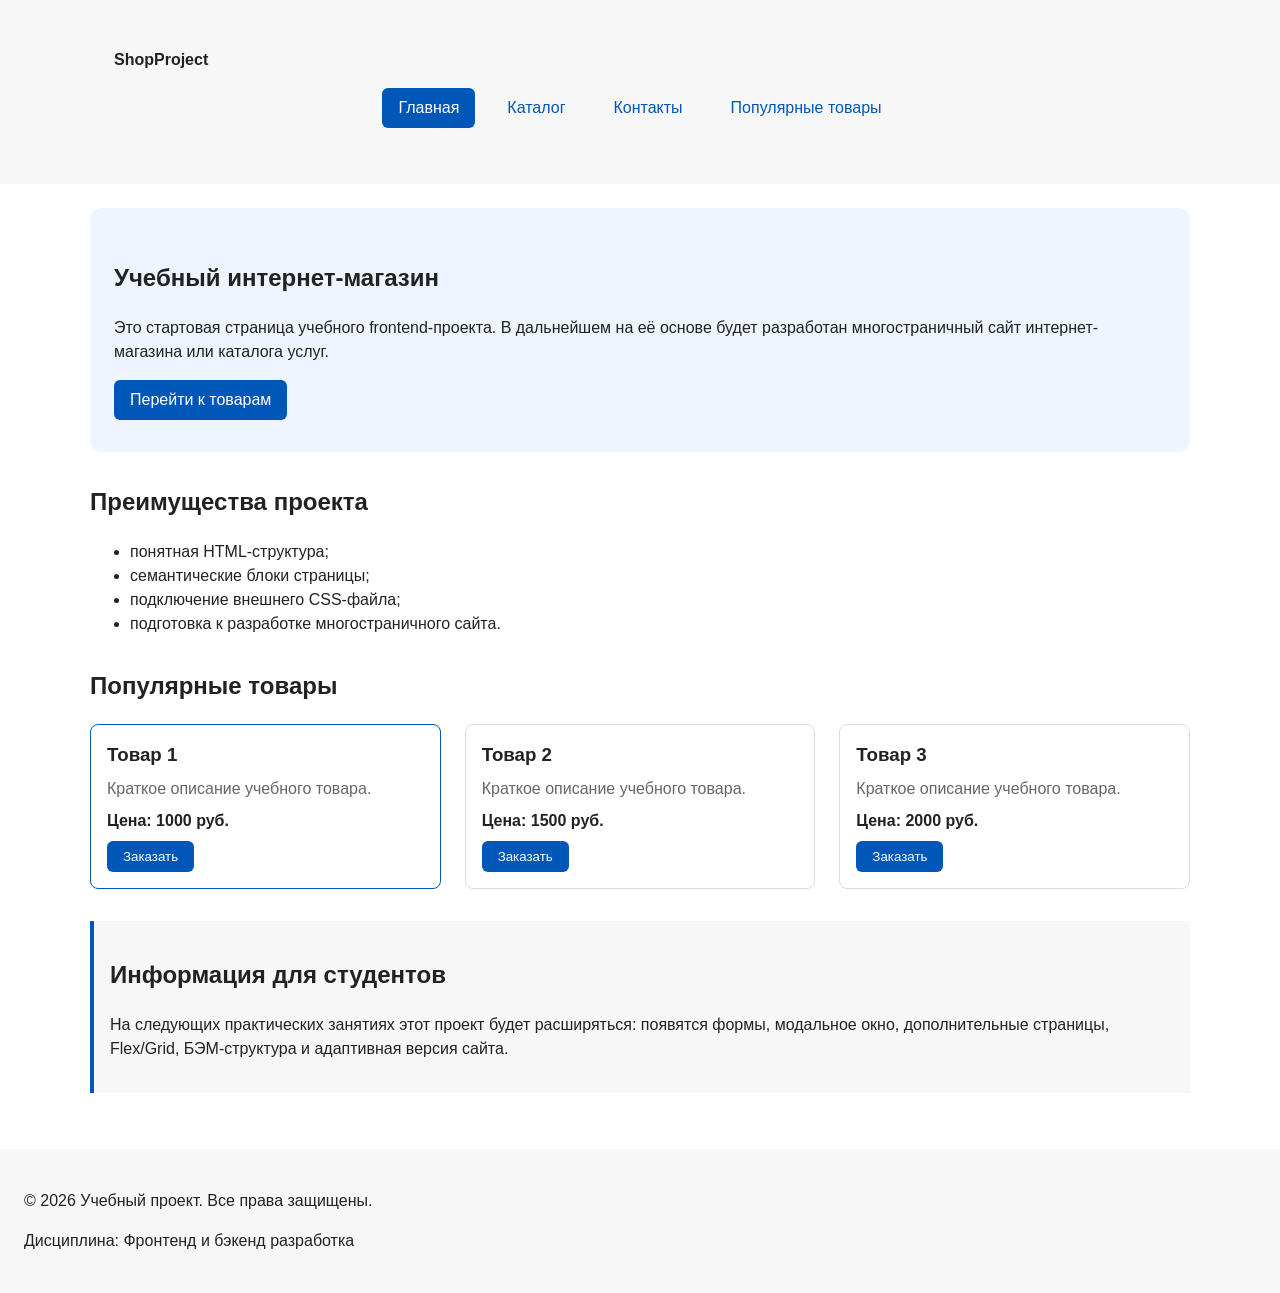
<file: index.html>
<!DOCTYPE html>
<html lang="ru">
<head>
  <meta charset="UTF-8">
  <meta name="viewport" content="width=device-width, initial-scale=1.0">
  <meta property="og:type" content="website">
  <meta property="og:title" content="Учебный интернет-магазин">
  <meta property="og:description" content="Учебный frontend-проект интернет-магазина.">
  <meta property="og:image" content="https://nikitatBe-afk.github.io/kr1-html-css-shop/images/preview.jpg">
  <title>Учебный интернет-магазин</title>
  <link rel="stylesheet" href="css/style.css">
  <script src="js/main.js" defer></script>
</head>
<body>
  <header class="site-header">
    <div class="site-header__inner">
      <a class="site-header__logo" href="index.html">ShopProject</a>

      <nav class="site-nav" aria-label="Основная навигация">
        <ul class="site-nav__list">
          <li class="site-nav__item">
            <a class="site-nav__link site-nav__link--active" href="index.html" aria-current="page">
              Главная
            </a>
          </li>
          <li class="site-nav__item">
            <a class="site-nav__link" href="catalog.html">Каталог</a>
          </li>
          <li class="site-nav__item">
            <a class="site-nav__link" href="contacts.html">Контакты</a>
          </li>
          <li class="site-nav__item">
            <a class="site-nav__link" href="index.html#popular">Популярные товары</a>
          </li>
        </ul>
      </nav>
    </div>
  </header>
<main>
  <!-- Основное содержимое страницы -->
   <section class="hero">
  <h1>Учебный интернет-магазин</h1>
  <p>
    Это стартовая страница учебного frontend-проекта.
    В дальнейшем на её основе будет разработан многостраничный сайт
    интернет-магазина или каталога услуг.
  </p>
  <a class="button button--primary" href="#popular">Перейти к товарам</a>
</section>
<section class="section" id="advantages">
  <h2>Преимущества проекта</h2>

  <ul class="advantages-list">
    <li>понятная HTML-структура;</li>
    <li>семантические блоки страницы;</li>
    <li>подключение внешнего CSS-файла;</li>
    <li>подготовка к разработке многостраничного сайта.</li>
  </ul>
</section>
<section class="section" id="popular">
  <h2>Популярные товары</h2>

  <div class="products-grid">
    <article class="product-card product-card--featured">
      <h3 class="product-card__title">Товар 1</h3>
      <p class="product-card__description">Краткое описание учебного товара.</p>
      <p class="product-card__price">Цена: 1000 руб.</p>
      <button class="button button--primary product-card__button" type="button" data-product="Товар 1">
        Заказать
      </button>
    </article>

    <article class="product-card">
      <h3 class="product-card__title">Товар 2</h3>
      <p class="product-card__description">Краткое описание учебного товара.</p>
      <p class="product-card__price">Цена: 1500 руб.</p>
      <button class="button button--primary product-card__button" type="button" data-product="Товар 2">
        Заказать
      </button>
    </article>

    <article class="product-card">
      <h3 class="product-card__title">Товар 3</h3>
      <p class="product-card__description">Краткое описание учебного товара.</p>
      <p class="product-card__price">Цена: 2000 руб.</p>
      <button class="button button--primary product-card__button" type="button" data-product="Товар 3">
        Заказать
      </button>
    </article>
  </div>
</section>
<aside class="aside-info">
  <h2>Информация для студентов</h2>
  <p>
    На следующих практических занятиях этот проект будет расширяться:
    появятся формы, модальное окно, дополнительные страницы, Flex/Grid,
    БЭМ-структура и адаптивная версия сайта.
  </p>
</aside>

</main>

<footer id="contacts">
  <p>&copy; 2026 Учебный проект. Все права защищены.</p>
  <p>Дисциплина: Фронтенд и бэкенд разработка</p>
</footer>

<dialog class="order-dialog" id="order-dialog" aria-labelledby="order-dialog-title">
  <h2 class="order-dialog__title" id="order-dialog-title">Оформление заявки</h2>

  <form class="order-form" id="order-form" action="#" method="post" novalidate>
    <input id="selected-product" name="selected-product" type="hidden">

    <div class="order-form__field">
      <label class="order-form__label" for="order-name">Имя</label>
      <input
        class="order-form__input"
        id="order-name"
        name="name"
        type="text"
        placeholder="Введите ваше имя"
        minlength="2"
        autocomplete="given-name"
        required
      >
    </div>

    <div class="order-form__field">
      <label class="order-form__label" for="order-email">E-mail</label>
      <input
        class="order-form__input"
        id="order-email"
        name="email"
        type="email"
        placeholder="example@mail.ru"
        autocomplete="email"
        required
      >
    </div>

    <div class="order-form__field">
      <label class="order-form__label" for="order-phone">Телефон</label>
      <input
        class="order-form__input"
        id="order-phone"
        name="phone"
        type="tel"
        inputmode="tel"
        placeholder="+7 (900) 000-00-00"
        pattern="^\+7 \(\d{3}\) \d{3}-\d{2}-\d{2}$"
        required
      >
      <small class="order-form__hint">Формат: +7 (900) 000-00-00</small>
    </div>

    <div class="order-form__field">
      <label class="order-form__label" for="order-date">Дата связи</label>
      <input
        class="order-form__input"
        id="order-date"
        name="date"
        type="date"
      >
    </div>

    <div class="order-form__field">
      <label class="order-form__label" for="order-topic">Тема заявки</label>
      <select class="order-form__select" id="order-topic" name="topic" required>
        <option value="">Выберите тему</option>
        <option value="product">Заказ товара</option>
        <option value="consultation">Консультация</option>
        <option value="delivery">Доставка</option>
      </select>
    </div>

    <div class="order-form__field">
      <label class="order-form__label" for="order-comment">Комментарий</label>
      <textarea
        class="order-form__textarea"
        id="order-comment"
        name="comment"
        rows="4"
        placeholder="Укажите дополнительную информацию"
      ></textarea>
    </div>

    <div class="order-form__field order-form__field--checkbox">
      <label class="order-form__label">
        <input
          class="order-form__checkbox"
          id="order-agreement"
          name="agreement"
          type="checkbox"
          required
        >
        Я согласен на обработку данных
      </label>
    </div>

    <div class="order-form__actions">
      <button class="button button--secondary" type="button" id="close-order-dialog">
        Закрыть
      </button>
      <button class="button button--primary" type="submit">
        Отправить заявку
      </button>
    </div>
  </form>
</dialog>

<p class="success-message" id="success-message" hidden>
  Форма успешно отправлена!
</p>



</body>
</html>
</file>
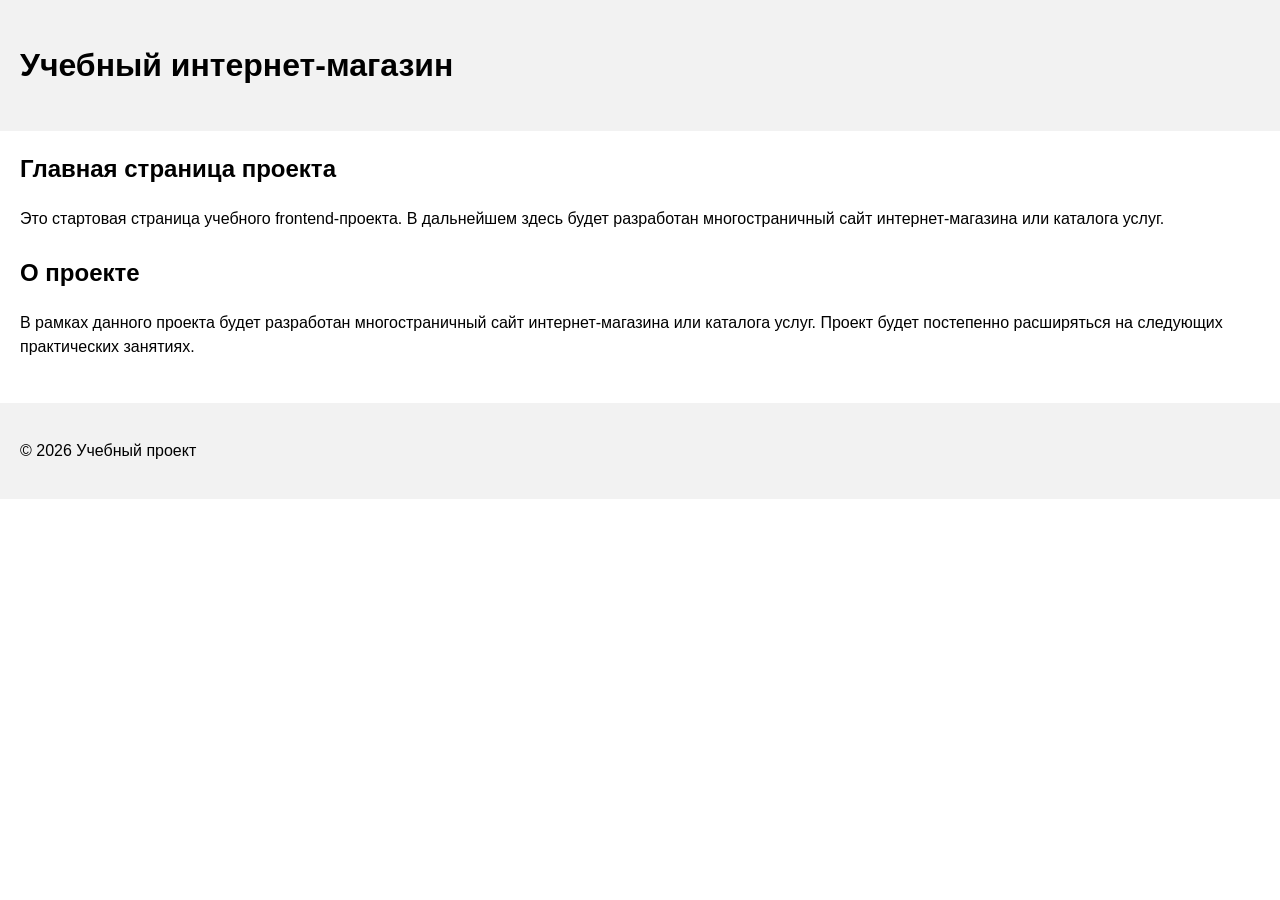
<file: kr1-html-css-shop/index.html>
<!DOCTYPE html>
<html lang="ru">
<head>
  <meta charset="UTF-8">
  <meta name="viewport" content="width=device-width, initial-scale=1.0">
  <title>Каталог товаров</title>
  <link rel="stylesheet" href="css/style.css">
</head>
<body>
  <header>
    <h1>Учебный интернет-магазин</h1>
  </header>

  <main>
    <section>
      <h2>Главная страница проекта</h2>
      <p>
        Это стартовая страница учебного frontend-проекта.
        В дальнейшем здесь будет разработан многостраничный сайт
        интернет-магазина или каталога услуг.
      </p>
    </section>
    <section>
    <h2>О проекте</h2>
    <p>
        В рамках данного проекта будет разработан многостраничный сайт
        интернет-магазина или каталога услуг. Проект будет постепенно
        расширяться на следующих практических занятиях.
    </p>
    </section>
  </main>

  <footer>
    <p>&copy; 2026 Учебный проект</p>
  </footer>
</body>
</html>
</file>
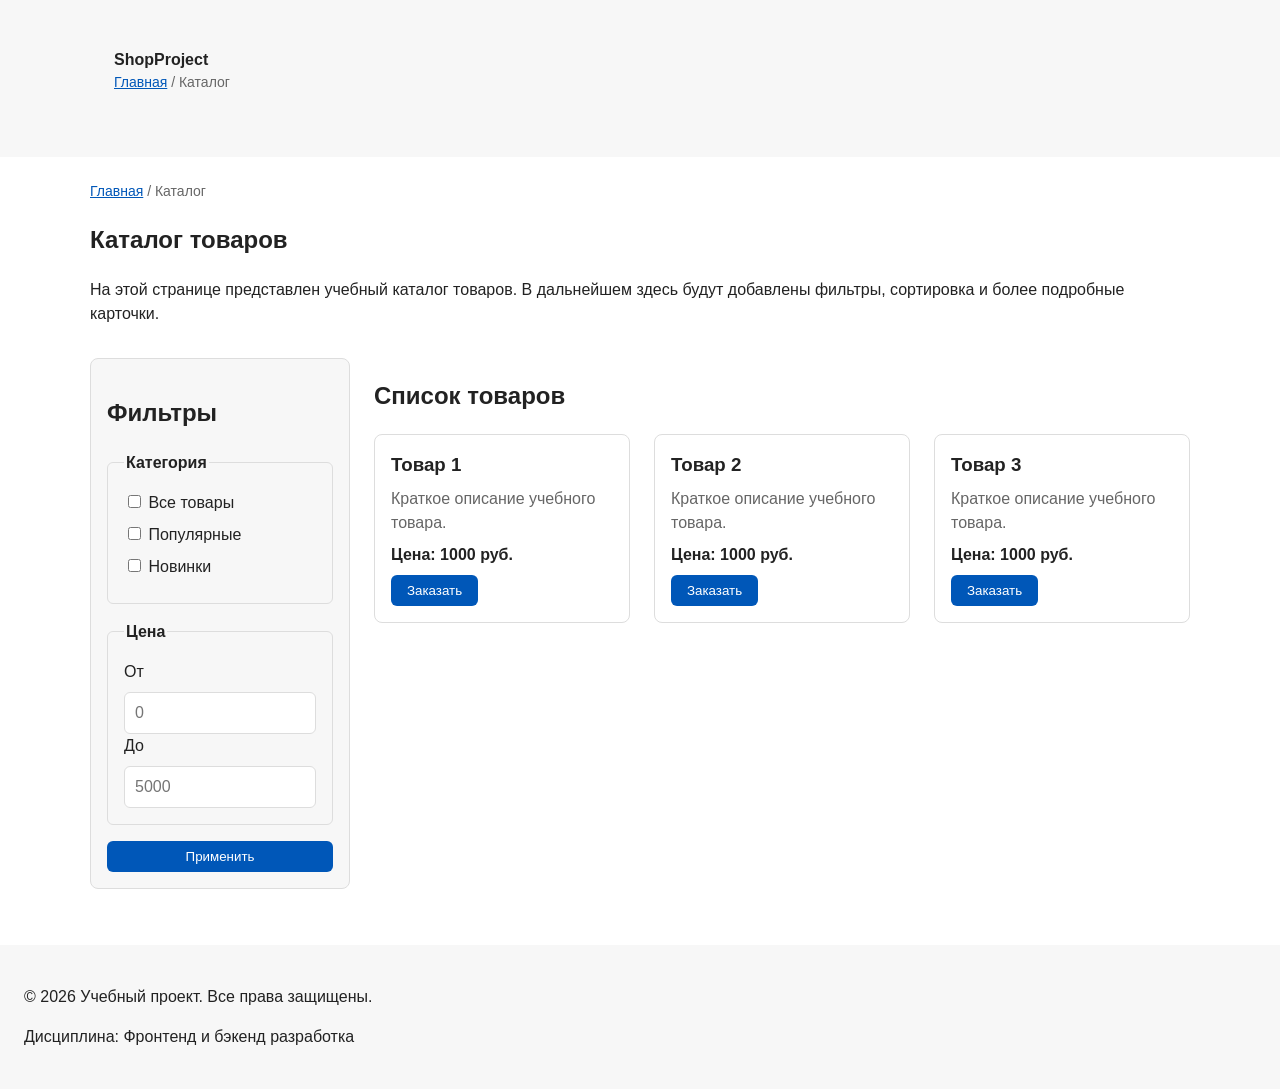
<file: catalog.html>
<!DOCTYPE html>
<html lang="ru">
<head>
  <meta charset="UTF-8">
  <meta name="viewport" content="width=device-width, initial-scale=1.0">
  <meta name="description" content="Каталог товаров учебного интернет-магазина.">
  <meta property="og:type" content="website">
  <meta property="og:title" content="Учебный интернет-магазин">
  <meta property="og:description" content="Учебный frontend-проект интернет-магазина.">
  <meta property="og:image" content="https://username.github.io/kr1-html-css-shop/images/preview.jpg">

  <title>Каталог товаров — Учебный интернет-магазин</title>
  <link rel="stylesheet" href="css/style.css">
</head>
<body>
 <header class="site-header">
  <div class="site-header__inner">
    <a class="site-header__logo" href="index.html">ShopProject</a>

    <nav class="breadcrumbs" aria-label="Хлебные крошки">
  <a class="breadcrumbs__link" href="index.html">Главная</a>
  <span class="breadcrumbs__current">Каталог</span>
</nav>

  </div>
</header>


  <main>
    <nav class="breadcrumbs" aria-label="Хлебные крошки">
      <a href="index.html">Главная</a>
      <span>Каталог</span>
    </nav>

    <section class="section">
      <h1>Каталог товаров</h1>
      <p>
        На этой странице представлен учебный каталог товаров.
        В дальнейшем здесь будут добавлены фильтры, сортировка и более
        подробные карточки.
      </p>
    </section>

    <section class="catalog-layout">
  <aside class="catalog-filters">
    <h2>Фильтры</h2>

    <form class="filters-form" action="#" method="get">
      <fieldset>
        <legend>Категория</legend>

        <label>
          <input type="checkbox" name="category" value="all">
          Все товары
        </label>

        <label>
          <input type="checkbox" name="category" value="popular">
          Популярные
        </label>

        <label>
          <input type="checkbox" name="category" value="new">
          Новинки
        </label>
      </fieldset>

      <fieldset>
        <legend>Цена</legend>

        <label for="price-from">От</label>
        <input id="price-from" name="price-from" type="number" min="0" placeholder="0">

        <label for="price-to">До</label>
        <input id="price-to" name="price-to" type="number" min="0" placeholder="5000">
      </fieldset>

      <button class="button" type="submit">Применить</button>
    </form>
  </aside>

  <section class="catalog-products">
    <h2>Список товаров</h2>

    <div class="products-grid">
      <!-- Карточки товаров -->
       <article class="product-card">
  <h3 class="product-card__title">Товар 1</h3>
  <p class="product-card__description">Краткое описание учебного товара.</p>
  <p class="product-card__price">Цена: 1000 руб.</p>
  <button
    class="button product-card__button"
    type="button"
    data-product="Товар 1"
  >
    Заказать
  </button>
</article>


      <article class="product-card">
  <h3 class="product-card__title">Товар 2</h3>
  <p class="product-card__description">Краткое описание учебного товара.</p>
  <p class="product-card__price">Цена: 1000 руб.</p>
  <button
    class="button product-card__button"
    type="button"
    data-product="Товар 2"
  >
    Заказать
  </button>
</article>


      <article class="product-card">
  <h3 class="product-card__title">Товар 3</h3>
  <p class="product-card__description">Краткое описание учебного товара.</p>
  <p class="product-card__price">Цена: 1000 руб.</p>
  <button
    class="button product-card__button"
    type="button"
    data-product="Товар 3"
  >
    Заказать
  </button>
</article>

    </div>
  </section>
</section>


    
  </main>

  <footer>
    <p>&copy; 2026 Учебный проект. Все права защищены.</p>
    <p>Дисциплина: Фронтенд и бэкенд разработка</p>
  </footer>
</body>
</html>
</file>
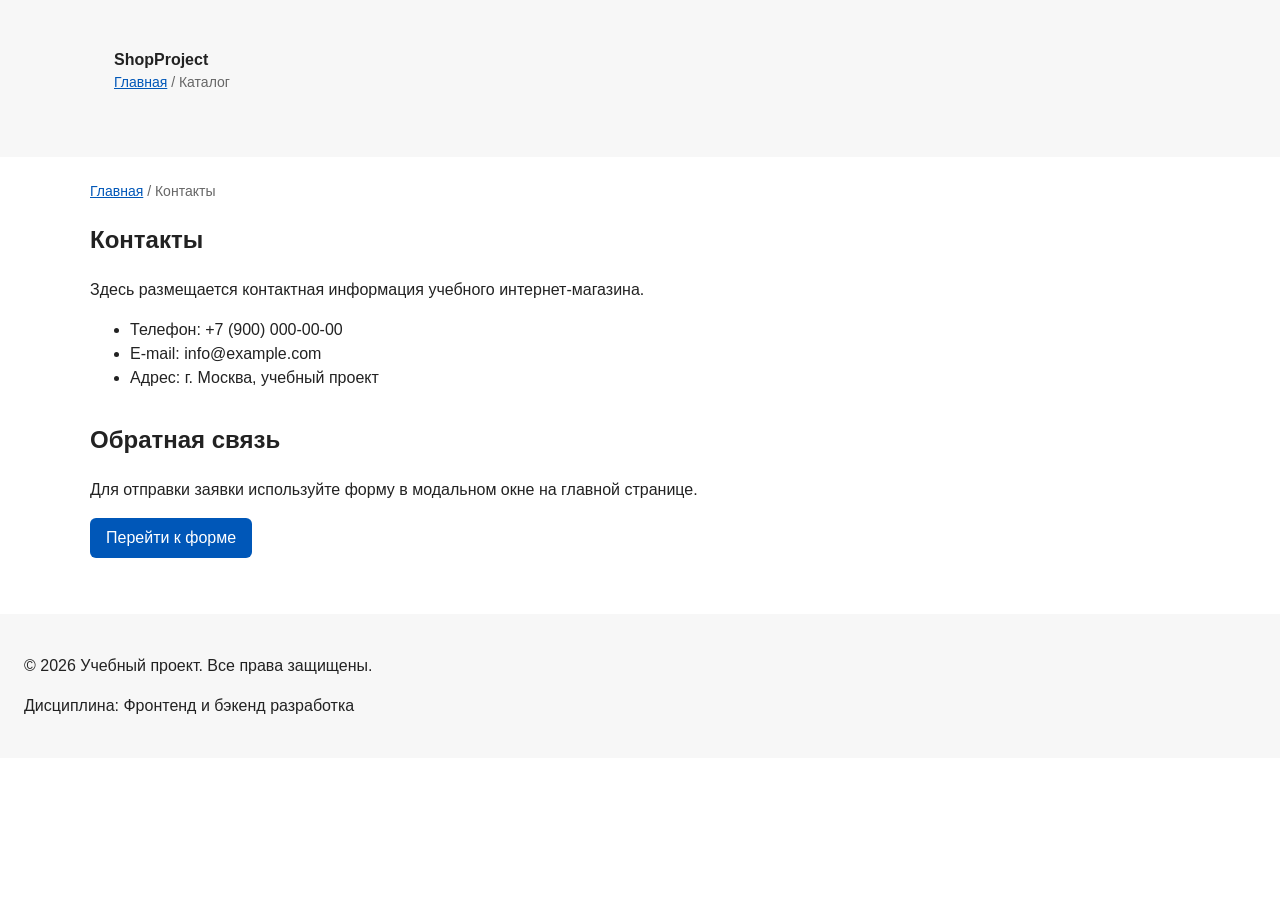
<file: contacts.html>
<!DOCTYPE html>
<html lang="ru">
<head>
  <meta charset="UTF-8">
  <meta name="viewport" content="width=device-width, initial-scale=1.0">
  <meta name="description" content="Контактная информация учебного интернет-магазина.">
  <meta property="og:type" content="website">
  <meta property="og:title" content="Учебный интернет-магазин">
  <meta property="og:description" content="Учебный frontend-проект интернет-магазина.">
  <meta property="og:image" content="https://username.github.io/kr1-html-css-shop/images/preview.jpg">

  <title>Контакты — Учебный интернет-магазин</title>
  <link rel="stylesheet" href="css/style.css">
</head>
<body>
  <header class="site-header">
  <div class="site-header__inner">
    <a class="site-header__logo" href="index.html">ShopProject</a>

   <nav class="breadcrumbs" aria-label="Хлебные крошки">
  <a class="breadcrumbs__link" href="index.html">Главная</a>
  <span class="breadcrumbs__current">Каталог</span>
</nav>

  </div>
</header>


  <main>
    <nav class="breadcrumbs" aria-label="Хлебные крошки">
      <a href="index.html">Главная</a>
      <span>Контакты</span>
    </nav>

    <section class="section">
      <h1>Контакты</h1>
      <p>
        Здесь размещается контактная информация учебного интернет-магазина.
      </p>

      <ul>
        <li>Телефон: +7 (900) 000-00-00</li>
        <li>E-mail: info@example.com</li>
        <li>Адрес: г. Москва, учебный проект</li>
      </ul>
    </section>

    <section class="section" id="feedback">
      <h2>Обратная связь</h2>
      <p>
        Для отправки заявки используйте форму в модальном окне на главной странице.
      </p>
      <a class="button" href="index.html#contacts">Перейти к форме</a>
    </section>
  </main>

  <footer>
    <p>&copy; 2026 Учебный проект. Все права защищены.</p>
    <p>Дисциплина: Фронтенд и бэкенд разработка</p>
  </footer>
</body>
</html>
</file>
<file: css/style.css>
/* ===============================
   1. Переменные проекта
   =============================== */

:root {
  /* Основные цвета проекта */
  --color-bg: #ffffff;
  --color-text: #222222;
  --color-muted: #666666;
  --color-primary: #0057b8;
  --color-primary-dark: #003f86;
  --color-border: #dddddd;
  --color-surface: #f7f7f7;
  --color-surface-accent: #eef5ff;
  --color-danger: #b00020;
  --color-success: #168a2f;
  --color-success-bg: #eefaf0;
  --color-white: #ffffff;

  /* Отступы */
  --space-xs: 4px;
  --space-sm: 8px;
  --space-md: 16px;
  --space-lg: 24px;
  --space-xl: 32px;

  /* Скругления */
  --radius-sm: 6px;
  --radius-md: 8px;
  --radius-lg: 12px;

  /* Размеры */
  --container-width: 1100px;
}



/* 
  Универсальное правило для всех элементов.
  border-box делает расчёт размеров более понятным:
  width включает content, padding и border.
*/
* {
  box-sizing: border-box;
}

/* ===============================
   2. Базовые стили
   =============================== */

* {
  box-sizing: border-box;
}

body {
  margin: 0;
  font-family: Arial, sans-serif;
  line-height: 1.5;
  color: var(--color-text);
  background-color: var(--color-bg);
}

/* ===============================
   3. Общие элементы интерфейса
   =============================== */

a {
  color: var(--color-primary);
}

a:hover {
  color: var(--color-primary-dark);
}

a:focus-visible {
  outline: 2px solid var(--color-primary);
  outline-offset: 3px;
}


header,
main,
footer {
  padding: var(--space-lg);
}

/*
  Оформляем шапку страницы.
  Пока используется простой светло-серый фон.
*/
.site-header {
  background-color: var(--color-surface);
}



/*
  Оформляем подвал страницы тем же фоном,
  чтобы визуально отделить его от основного содержимого.
*/
footer {
  background-color: var(--color-surface);
}


/*
  Ограничиваем ширину содержимого шапки,
  чтобы оно не растягивалось слишком сильно на широких экранах.
*/
.site-header__inner {
  max-width: var(--container-width);
  margin: 0 auto;
  padding: var(--space-lg);
}


/*
  Оформляем текстовый логотип.
*/
.site-header__logo {
  font-weight: 700;
  color: var(--color-text);
  text-decoration: none;
}


/*
  Убираем стандартные отступы и маркеры списка навигации.
*/
.site-nav__list {
  display: flex;
  flex-wrap: wrap;
  justify-content: center;
  align-items: center;
  gap: var(--space-md);
  padding: 0;
  margin: var(--space-md) 0 0;
  list-style: none;
}



/*
  Добавляем расстояние между пунктами меню.
*/
.site-nav__item {
  margin-bottom: 8px;
}

/*
  Оформляем ссылки меню.
*/
.site-nav__link {
  display: inline-block;
  padding: var(--space-sm) var(--space-md);
  color: var(--color-primary);
  text-decoration: none;
  border-radius: var(--radius-sm);
}



/*
  При наведении мыши подчёркиваем ссылку.
  Подробно состояния интерфейса будут рассмотрены в практической работе 1.7.
*/
.site-nav__link:hover {
  color: var(--color-white);
  background-color: var(--color-primary);
}

.site-nav__link:focus-visible {
  outline: 2px solid var(--color-primary);
  outline-offset: 3px;
}

.site-nav__link--active {
  color: var(--color-white);
  background-color: var(--color-primary);
}



/* ===============================
   4. Компоненты страницы
   =============================== */

.hero {
  max-width: var(--container-width);
  margin: 0 auto var(--space-xl);
  padding: var(--space-xl) var(--space-lg);
  background-color: var(--color-surface-accent);
  border-radius: var(--radius-lg);
}

.section {
  max-width: var(--container-width);
  margin: 0 auto var(--space-xl);
}

.section h2 {
  margin-top: 0;
}


/*
  Общий класс для разделов страницы.
*/
.section {
  max-width: 1100px;
  margin: 0 auto 32px;
}

/*
  Убираем лишний верхний отступ у заголовков разделов.
*/
.section h2 {
  margin-top: 0;
}

/*
  Карточка товара — самостоятельный блок.
  На следующих занятиях карточки будут доработаны и выстроены в сетку.
*/
.product-card {
  display: flex;
  flex-direction: column;
  gap: var(--space-sm);
  padding: var(--space-md);
  border: 1px solid var(--color-border);
  border-radius: var(--radius-md);
  background-color: var(--color-bg);
}


.product-card:hover {
  border-color: var(--color-primary);
}

.product-card--featured {
  border-color: var(--color-primary);
}

.product-card--discount {
  border-color: var(--color-danger);
}


.product-card__title {
  margin: 0;
  color: var(--color-text);
}

.product-card__description {
  margin: 0;
  color: var(--color-muted);
}

.product-card__price {
  margin: 0;
  font-weight: 700;
}

.product-card--discount .product-card__price {
  color: var(--color-danger);
}



.product-card__button {
  margin-top: auto;
  align-self: flex-start;
}



.product-card h3 {
  margin-top: 0;
}

/*
  Пока это обычная ссылка, но визуально она оформляется как кнопка.
*/
.button {
  display: inline-block;
  padding: var(--space-sm) var(--space-md);
  color: var(--color-white);
  background-color: var(--color-primary);
  text-decoration: none;
  border: none;
  border-radius: var(--radius-sm);
  cursor: pointer;
}

.button:hover {
  background-color: var(--color-primary-dark);
}

.button:focus-visible {
  outline: 2px solid var(--color-primary);
  outline-offset: 3px;
}

.button:disabled {
  opacity: 0.6;
  cursor: not-allowed;
}



/*
  Дополнительный информационный блок.
*/
.aside-info {
  max-width: var(--container-width);
  margin: 0 auto var(--space-xl);
  padding: var(--space-md);
  border-left: 4px solid var(--color-primary);
  background-color: var(--color-surface);
}


/* ===============================
   5. Форма и модальное окно
   =============================== */

/*
  Модальное окно.
  Элемент dialog сам умеет открываться поверх страницы.
*/
.order-dialog {
  width: min(100% - 32px, 560px);
  padding: var(--space-lg);
  border: none;
  border-radius: var(--radius-lg);
}


/*
  Затемнение фона за модальным окном.
*/
.order-dialog::backdrop {
  background-color: rgba(0, 0, 0, 0.5);
}

/*
  Поле формы.
  Каждый блок получает нижний отступ.
*/
.form-field {
  margin-bottom: var(--space-md);
}

/*
  Подпись поля.
*/
.form-field label {
  display: block;
  margin-bottom: var(--space-xs);
}


/*
  Основные поля формы.
*/
.form-field input,
.form-field select,
.form-field textarea {
  width: 100%;
  padding: 10px 12px;
  border: 1px solid var(--color-border);
  border-radius: var(--radius-sm);
  font: inherit;
}


/*
  Checkbox не должен занимать всю ширину.
*/
.form-field input[type="checkbox"] {
  width: auto;
}

/*
  Подсказка под полем телефона.
*/
.form-field small {
  display: block;
  margin-top: var(--space-xs);
  color: var(--color-muted);
}


/*
  Видимый фокус для клавиатурной навигации.
*/
.form-field input:focus-visible,
.form-field select:focus-visible,
.form-field textarea:focus-visible,
.form-actions button:focus-visible {
  outline: 2px solid #0057b8;
  outline-offset: 2px;
}

.form-field input:hover,
.form-field select:hover,
.form-field textarea:hover {
  border-color: var(--color-primary);
}

.form-field input:focus-visible,
.form-field select:focus-visible,
.form-field textarea:focus-visible,
.form-actions button:focus-visible {
  outline: 2px solid var(--color-primary);
  outline-offset: 3px;
}

[aria-invalid="true"] {
  border-color: var(--color-danger);
}


/*
  Подсветка ошибочных полей.
  Атрибут aria-invalid будет добавляться через JavaScript.
*/
[aria-invalid="true"] {
  border-color: #b00020;
}

/*
  Кнопки формы.
*/
.form-actions {
  display: flex;
  gap: 12px;
  margin-top: 20px;
}

/*
  Сообщение об успешной отправке.
*/
.success-message {
  max-width: var(--container-width);
  margin: var(--space-lg) auto;
  padding: var(--space-md);
  border-left: 4px solid var(--color-success);
  background-color: var(--color-success-bg);
}


.breadcrumbs {
  max-width: var(--container-width);
  margin: 0 auto var(--space-md);
  font-size: 14px;
  color: var(--color-muted);
}

.breadcrumbs a {
  color: var(--color-primary);
}

.breadcrumbs span::before {
  content: " / ";
  color: var(--color-muted);
}


html {
  scroll-behavior: smooth;
}

:target {
  outline: 2px dashed var(--color-primary);
  outline-offset: 4px;
}

.products-grid {
  display: grid;
  grid-template-columns: repeat(3, 1fr);
  gap: var(--space-lg);
}


.catalog-layout {
  max-width: var(--container-width);
  margin: 0 auto var(--space-xl);
  display: grid;
  grid-template-columns: 260px 1fr;
  grid-template-areas: "filters products";
  gap: var(--space-lg);
}

.catalog-filters {
  grid-area: filters;
  padding: var(--space-md);
  border: 1px solid var(--color-border);
  border-radius: var(--radius-md);
  background-color: var(--color-surface);
}

.catalog-products {
  grid-area: products;
}


.filters-form {
  display: grid;
  gap: var(--space-md);
}

.filters-form fieldset {
  margin: 0;
  padding: var(--space-md);
  border: 1px solid var(--color-border);
  border-radius: var(--radius-sm);
}

.filters-form legend {
  font-weight: 700;
}

.filters-form label {
  display: block;
  margin-bottom: var(--space-sm);
}

.filters-form input[type="number"] {
  width: 100%;
  padding: 8px 10px;
  border: 1px solid var(--color-border);
  border-radius: var(--radius-sm);
  font: inherit;
}
</file>
<file: kr1-html-css-shop/css/style.css>
body {
  margin: 0;
  font-family: Arial, sans-serif;
  line-height: 1.5;
}

header,
main,
footer {
  padding: 20px;
}

header {
  background-color: #f2f2f2;
}

footer {
  background-color: #f2f2f2;
}
section {
  margin-bottom: 24px;
}

section h2 {
  margin-top: 0;
}
</file>
